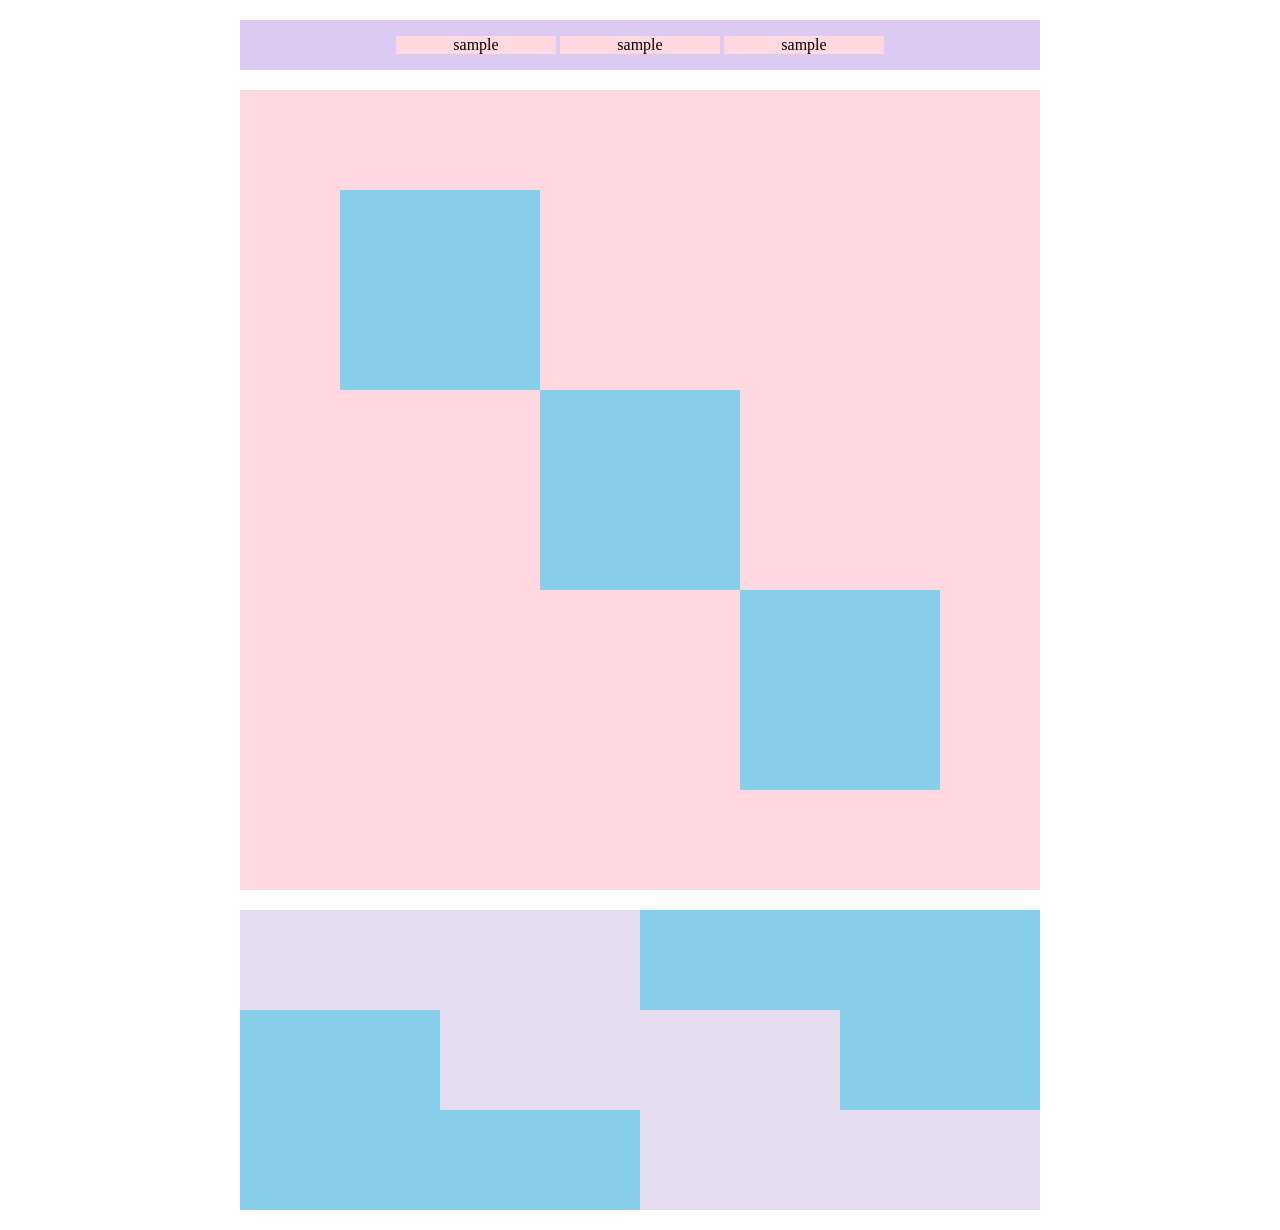
<file: kadai_018/kadai_018.html>
<!DOCTYPE html>
<html lang="ja">

<head>
  <meta charset="UTF-8">
  <link rel="stylesheet" href="style.css">
  <meta name="viewport" content="width=device-width, initial-scale=1.0">
  <title>Document</title>
</head>

<body>
  <div id="top">
    <p class="top-child"> sample</p>
    <p class="top-child"> sample</p>
    <p class="top-child"> sample</p>
  </div>

  <div id="middle">
    <div id="middle-child01"></div>
    <div id="middle-child02"></div>
    <div id="middle-child03"></div>
  </div>

  <div id="bottom">
    <div id="bottom-child01"></div>
    <div id="bottom-child02"></div>
    <div id="bottom-child03"></div>
  </div>

</body>

</html>
</file>
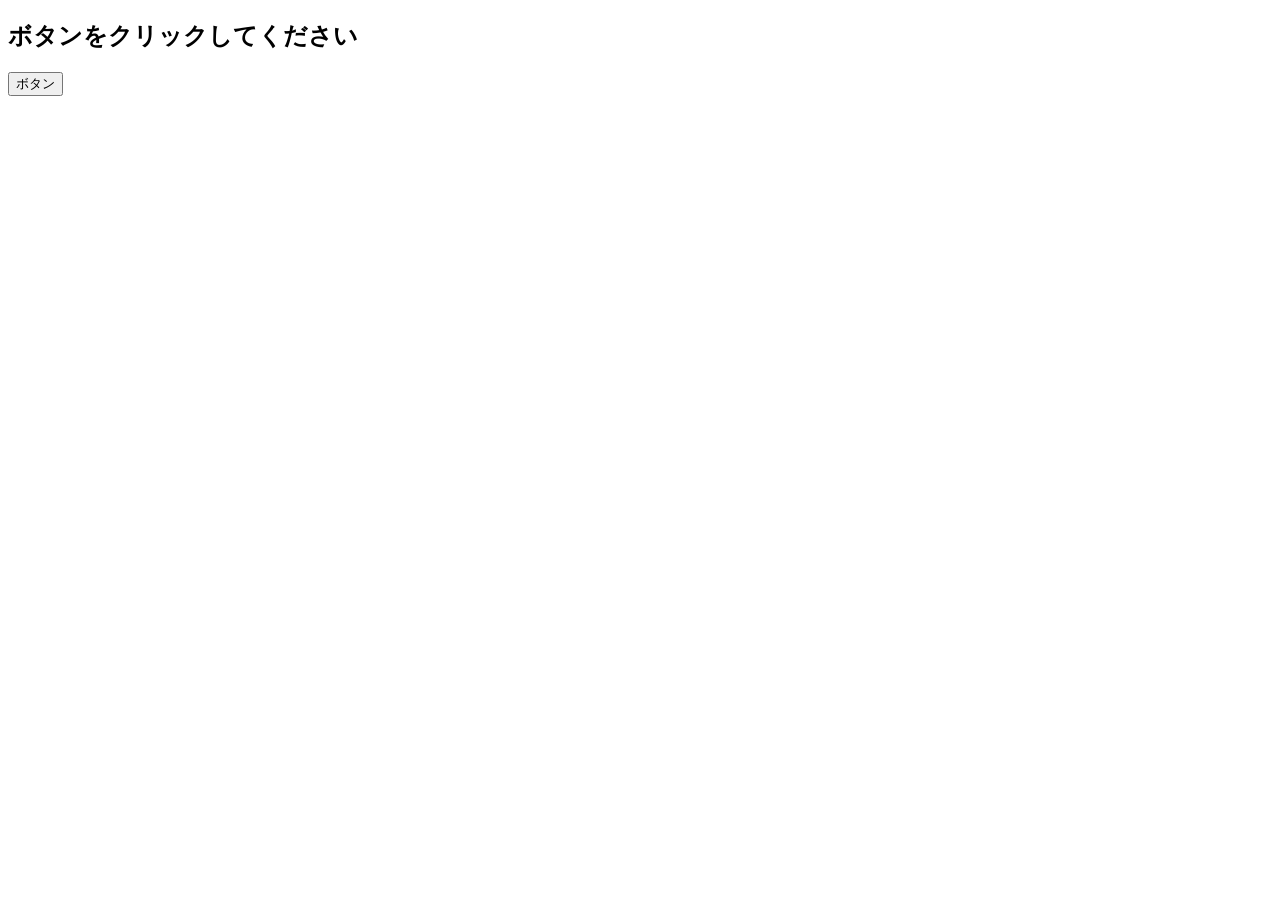
<file: kadai_020/event.html>
<!DOCTYPE html>
<html lang="ja">

<head>
  <title>JavaScriptの基礎を学ぼう_20章課題</title>
  <meta charset="UTF-8">
</head>

<body>
  <h2 id="text">ボタンをクリックしてください</h2>
  <button id="btn">ボタン</button>
  <script src="event.js"></script>

</body>

</html>
</file>
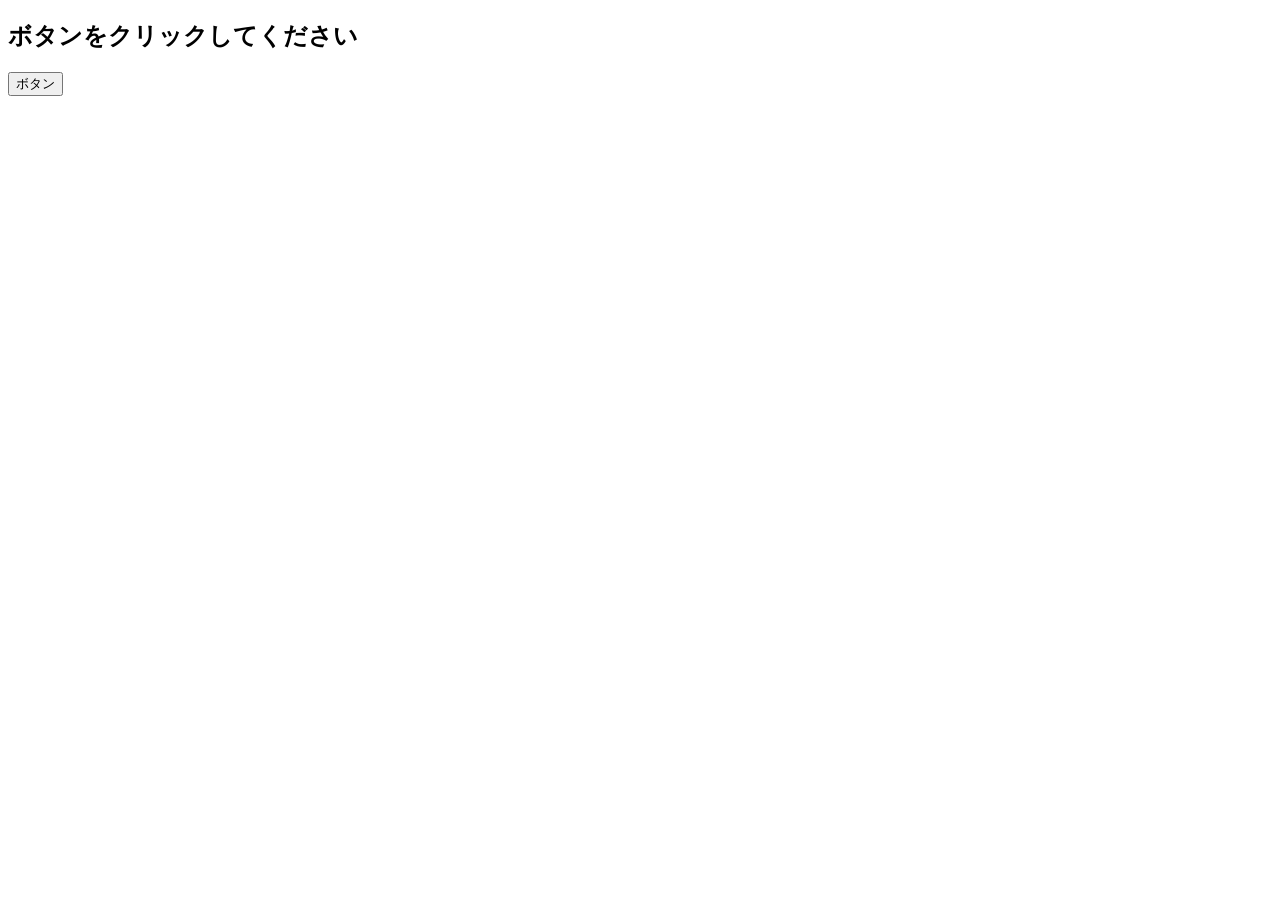
<file: kadai_021/event.html>
<!DOCTYPE html>
<html lang="ja">

<head>
  <title>JavaScriptの基礎を学ぼう_21章課題</title>
  <meta charset="UTF-8">
</head>

<body>
  <h2 id="text">ボタンをクリックしてください</h2>
  <button id="btn">ボタン</button>
  <script src="event.js"></script>

</body>

</html>
</file>
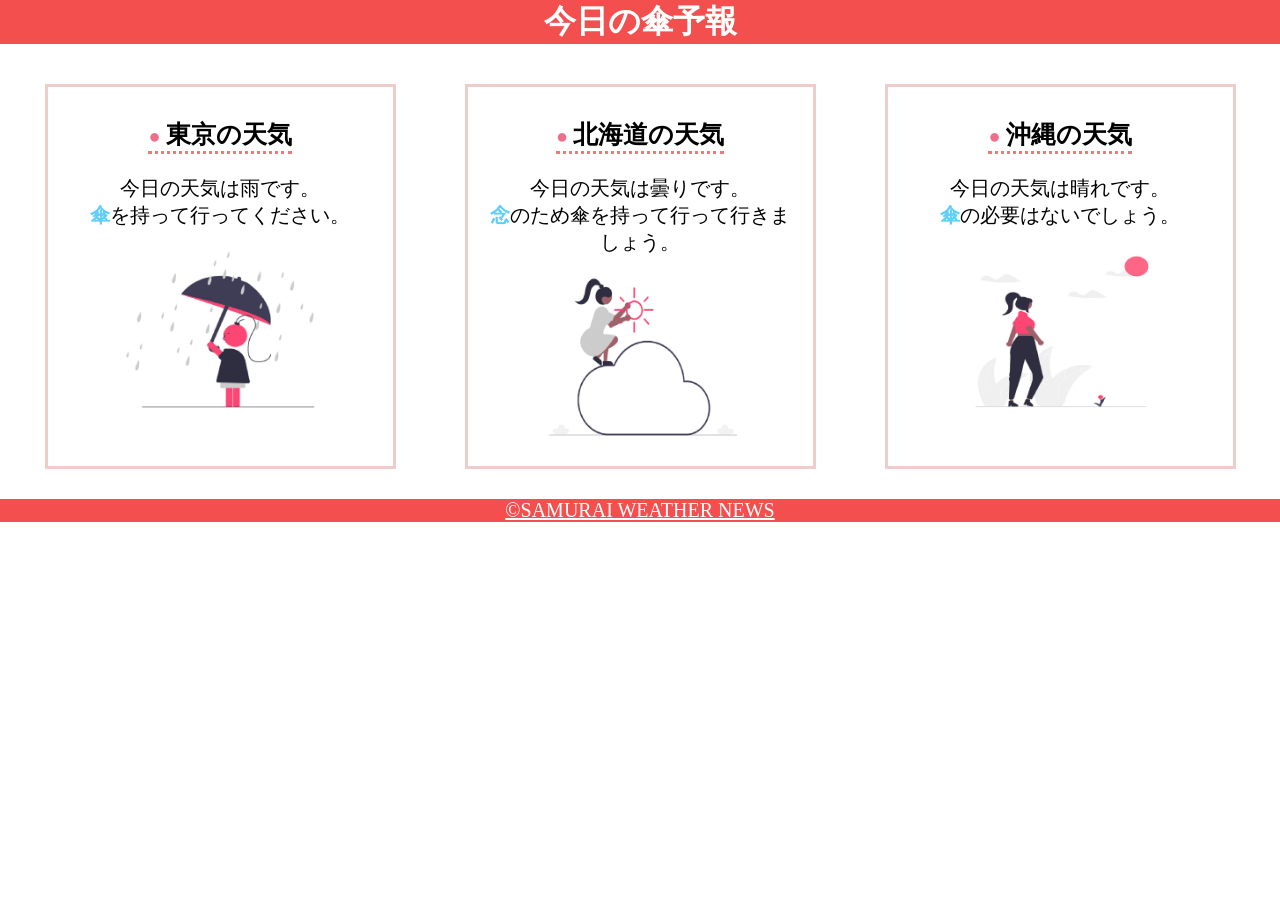
<file: kadai_022/kadai_022.html>
<!DOCTYPE html>
<html>

<head>
  <title>22章課題</title>
  <meta name="description" content="このページは22章の課題です。">
  <meta charset="utf-8">
  <meta name="viewport" content="width=device-width, initial-scale=1.0">
  <link rel="stylesheet" href="style.css">
</head>

<body>
  <header>
    <h1>今日の傘予報</h1>
  </header>

  <main id="parent" class="flexbox-container">
    <div class="flexbox-item">
      <h2>東京の天気</h2>
      <p>今日の天気は雨です。</p>
      <p>傘を持って行ってください。</p>
      <img src="images/rainy.png" alt="サンプル画像">
    </div>

    <div class="flexbox-item">
      <h2>北海道の天気</h2>
      <p>今日の天気は曇りです。</p>
      <p>念のため傘を持って行って行きましょう。</p>
      <img src="images/cloudy.png" alt="サンプル画像">
    </div>

    <div class="flexbox-item">
      <h2>沖縄の天気</h2>
      <p>今日の天気は晴れです。</p>
      <p>傘の必要はないでしょう。</p>
      <img src="images/sunny.png" alt="サンプル画像">
    </div>
    </div>
  </main>

  <footer>
    <a href="https://www.sejuku.net/corp/" target="_blank">&copy;SAMURAI WEATHER NEWS</a>
  </footer>
</body>

</html>
</file>
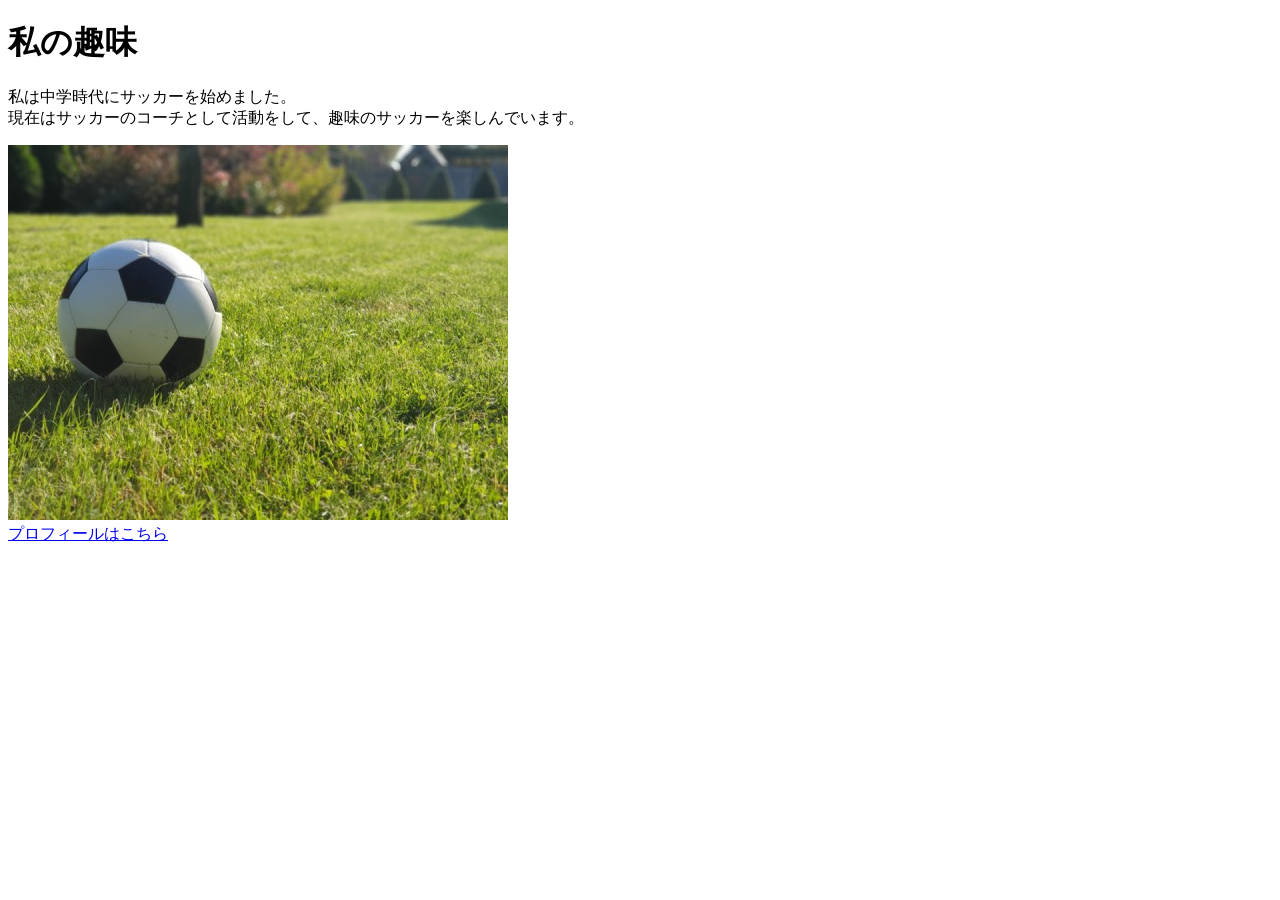
<file: kadai_005/html/kadai_005.html>
<!DOCTYPE html>
<html lang="ja">
<head>
  <meta charset="UTF-8">
  <meta name="viewport" content="このページは5章の課題です。">
  <title>５章課題</title>
</head>
<body>
  <header>
    <h1>私の趣味</h1> 
  </header>
  <main>
    <p>私は中学時代にサッカーを始めました。<br>現在はサッカーのコーチとして活動をして、趣味のサッカーを楽しんでいます。
    </p>
  </main>
  <img src="../images/sample.jpg"><br>
  <a href="https://twitter.com/samuraijuku">プロフィールはこちら</a>
</body>
</html>
</file>
<file: kadai_018/style.css>
#top {
  width: 800px;
  background-color: #dcc9f4;
  margin: 20px auto;
  text-align: center;
}

.top-child {
  width: 20%;
  background-color: #ffd9df;
  display: inline-block;
}

#middle {
  position: relative;
  width: 800px;
  height: 800px;
  margin: 20px auto;
  text-align: center;
  background-color: #ffd9df;
}

#middle-child01,
#middle-child02,
#middle-child03 {
  width: 200px;
  height: 200px;
  background-color: #87ceeb;
}

#middle-child01 {
  position: absolute;
  top: 100px;
  left: 100px;
}

#middle-child02 {
  position: absolute;
  top: 300px;
  left: 300px;
}

#middle-child03 {
  position: absolute;
  top: 500px;
  left: 500px;
}

#bottom {
  width: 800px;
  height: 300px;
  margin: 20px auto;
  text-align: center;
  background-color: #87ceeb;
}

#bottom-child01,
#bottom-child02,
#bottom-child03 {
  width: 400px;
  height: 100px;
  background-color: #e5dcf0;
}


#bottom-child02 {
  position: relative;
  top: 0px;
  left: 200px;
}

#bottom-child03 {
  position: relative;
  top: 000px;
  left: 400px;
}
</file>
<file: kadai_022/style.css>
header {
  margin-bottom: 20px;
  background-color: rgb(244, 79, 79);
  text-align: center;
}

body,
h1,
p {
  margin: 0;
}

p,
a {
  font-size: 20px;
}

h1 {
  color: rgb(255, 255, 255);
  text-align: center;
}

main {
  margin: 10px;
}

.flexbox-container {
  display: flex;
  justify-content: space-around;
  flex-direction: row;
}

.flexbox-item {
  flex-basis: 25%;
  border: 3px solid rgb(238, 204, 204);
  padding: 10px 15px;
  margin: 20px 0px;
  text-align: center;
}

.flexbox-item img {
  margin: 10px 0;
  width: 70%;
}

h2 {
  font-size: 25px;
  border-bottom: 3px dotted rgb(236, 122, 122);
  display: inline-block;
}

h2::before {
  content: "●";
  color: rgb(239, 111, 139);
  margin-right: 5px;
  font-size: 20px;
}

p:nth-of-type(2)::first-letter {
  font-weight: bold;
  color: rgb(97, 206, 249)
}

footer {
  background-color: rgb(244, 79, 79);
  text-align: center;
}

footer a {
  color: rgb(255, 255, 255);
}

footer a:visited {
  color: rgb(193, 234, 251);
}

footer a:hover {
  color: rgb(245, 178, 168);
}

#parent {
  display: flex;
  flex-direction: row;
}

@media screen and (max-width: 768px) {
  #parent {
    flex-direction: column;

    h2 {
      font-size: 30px;
    }

    p {
      font-size: 25px;
    }

    #flexbox-container {
      flex-direction: column;
    }
  }
}
</file>
